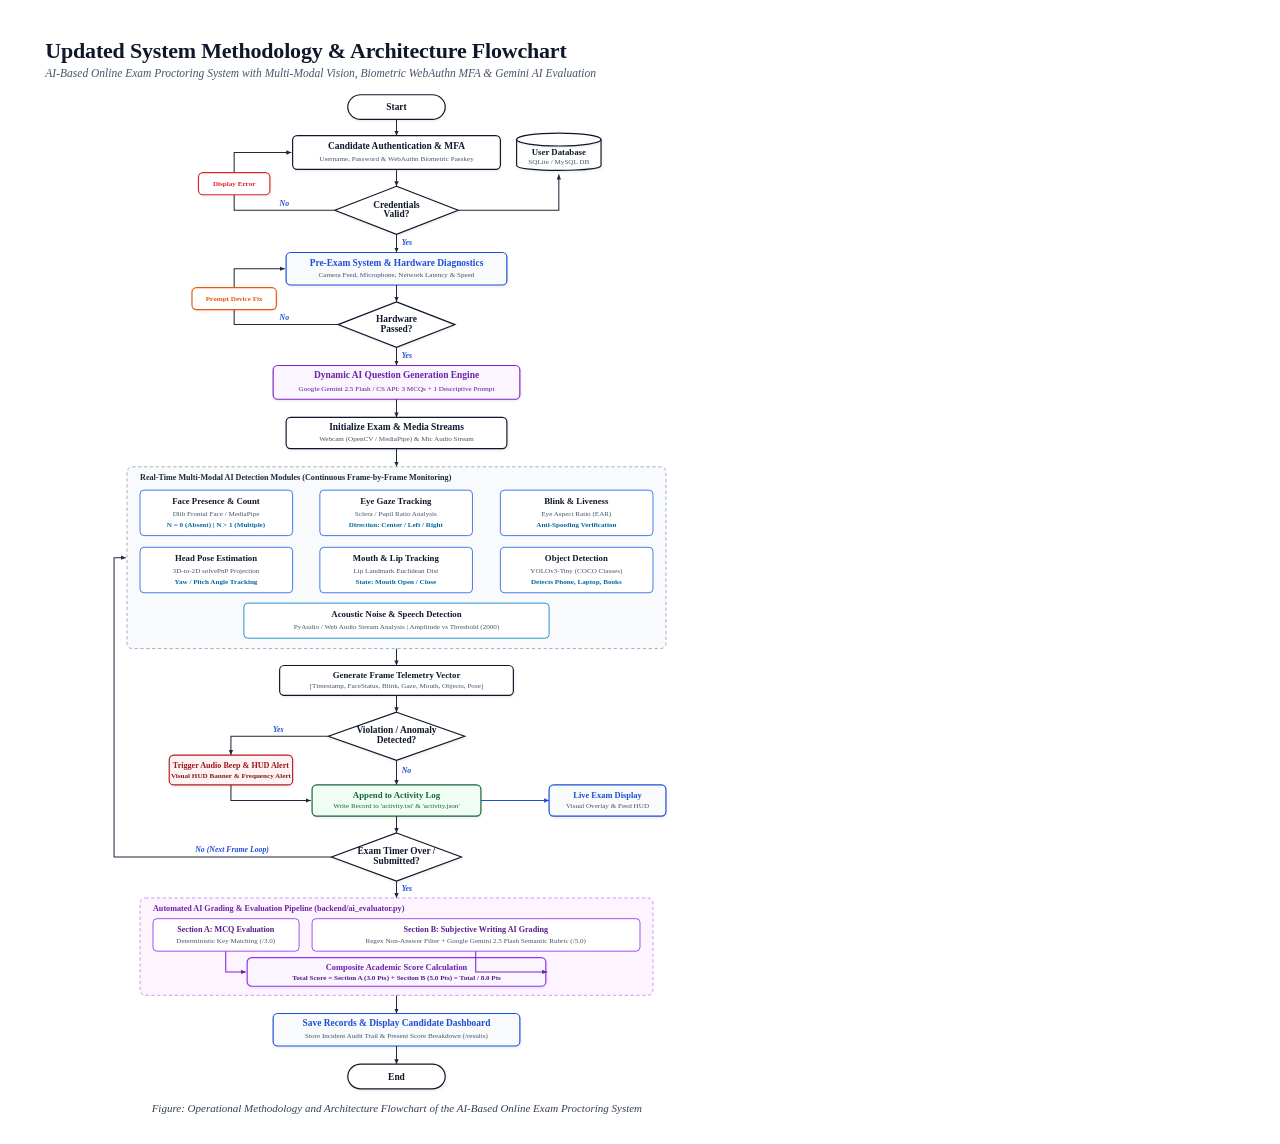
<file: Updated_Methodology_AI_Exam_Proctoring_System.html>
<!DOCTYPE html>
<html lang="en">
<head>
<meta charset="UTF-8">
<title>Updated Methodology & Architecture Flowchart</title>
<style>
  @page {
    size: A4 portrait;
    margin: 0;
  }
  * {
    box-sizing: border-box;
    margin: 0;
    padding: 0;
  }
  body {
    width: 210mm;
    min-height: 297mm;
    background-color: #ffffff;
    font-family: 'Times New Roman', Times, serif, "Cambria", sans-serif;
    color: #111111;
    padding: 10mm 12mm 8mm 12mm;
    display: flex;
    flex-direction: column;
    justify-content: space-between;
  }
  .header-title {
    font-size: 22px;
    font-weight: bold;
    color: #0f172a;
    margin-bottom: 3px;
    text-align: left;
    font-family: "Times New Roman", Georgia, serif;
    letter-spacing: -0.2px;
  }
  .header-subtitle {
    font-size: 11.5px;
    color: #475569;
    margin-bottom: 6px;
    font-style: italic;
  }
  .diagram-container {
    width: 100%;
    display: flex;
    justify-content: center;
    align-items: center;
    flex-grow: 1;
  }
  svg {
    width: 100%;
    height: auto;
    max-height: 268mm;
  }
  .caption {
    font-size: 11px;
    font-style: italic;
    color: #334155;
    text-align: center;
    margin-top: 4px;
    font-family: 'Times New Roman', Times, serif;
  }
</style>
</head>
<body>

  <div>
    <div class="header-title">Updated System Methodology &amp; Architecture Flowchart</div>
    <div class="header-subtitle">AI-Based Online Exam Proctoring System with Multi-Modal Vision, Biometric WebAuthn MFA &amp; Gemini AI Evaluation</div>
  </div>

  <div class="diagram-container">
    <svg viewBox="0 0 920 1560" xmlns="http://www.w3.org/2000/svg">
      <defs>
        <!-- Standard Arrow Marker -->
        <marker id="arrow" viewBox="0 0 10 10" refX="8" refY="5" markerWidth="6" markerHeight="6" orient="auto-start-reverse">
          <path d="M 0 1.5 L 8 5 L 0 8.5 z" fill="#1e293b" />
        </marker>
        <!-- Blue Arrow Marker -->
        <marker id="arrow-blue" viewBox="0 0 10 10" refX="8" refY="5" markerWidth="6" markerHeight="6" orient="auto-start-reverse">
          <path d="M 0 1.5 L 8 5 L 0 8.5 z" fill="#1d4ed8" />
        </marker>
        <!-- Purple Arrow Marker -->
        <marker id="arrow-purple" viewBox="0 0 10 10" refX="8" refY="5" markerWidth="6" markerHeight="6" orient="auto-start-reverse">
          <path d="M 0 1.5 L 8 5 L 0 8.5 z" fill="#6b21a8" />
        </marker>
        <!-- Soft Drop Shadow -->
        <filter id="shadow" x="-5%" y="-5%" width="110%" height="115%" filterUnits="userSpaceOnUse">
          <feDropShadow dx="1" dy="2" stdDeviation="1.5" flood-color="#000000" flood-opacity="0.08" />
        </filter>
      </defs>

      <!-- STYLES -->
      <style>
        .node-oval { fill: #ffffff; stroke: #0f172a; stroke-width: 1.8; filter: url(#shadow); rx: 20; ry: 20; }
        .node-rect { fill: #ffffff; stroke: #0f172a; stroke-width: 1.8; filter: url(#shadow); rx: 7; ry: 7; }
        .node-rect-accent { fill: #f8fafc; stroke: #1d4ed8; stroke-width: 1.8; filter: url(#shadow); rx: 7; ry: 7; }
        .node-rect-ai { fill: #faf5ff; stroke: #7e22ce; stroke-width: 1.8; filter: url(#shadow); rx: 7; ry: 7; }
        .node-submodule { fill: #ffffff; stroke: #2563eb; stroke-width: 1.3; rx: 6; ry: 6; }
        .node-submodule-ai { fill: #ffffff; stroke: #9333ea; stroke-width: 1.3; rx: 6; ry: 6; }
        .node-diamond { fill: #ffffff; stroke: #0f172a; stroke-width: 1.8; filter: url(#shadow); }
        .node-cyl { fill: #ffffff; stroke: #0f172a; stroke-width: 1.8; filter: url(#shadow); }
        .node-output { fill: #f0fdf4; stroke: #166534; stroke-width: 1.8; filter: url(#shadow); rx: 7; ry: 7; }
        .node-alert { fill: #fef2f2; stroke: #b91c1c; stroke-width: 1.8; filter: url(#shadow); rx: 7; ry: 7; }
        
        .line { stroke: #1e293b; stroke-width: 1.6; fill: none; marker-end: url(#arrow); }
        .line-dashed { stroke: #64748b; stroke-width: 1.4; stroke-dasharray: 4,4; fill: none; marker-end: url(#arrow); }
        .line-blue { stroke: #1d4ed8; stroke-width: 1.6; fill: none; marker-end: url(#arrow-blue); }
        .line-purple { stroke: #7e22ce; stroke-width: 1.6; fill: none; marker-end: url(#arrow-purple); }

        .txt-title { font-family: 'Times New Roman', Georgia, serif; font-size: 14.5px; font-weight: bold; fill: #0f172a; text-anchor: middle; }
        .txt-main { font-family: 'Times New Roman', Georgia, serif; font-size: 12.5px; fill: #1e293b; text-anchor: middle; }
        .txt-sub { font-family: 'Times New Roman', Georgia, serif; font-size: 11px; fill: #475569; text-anchor: middle; }
        .txt-cond { font-family: 'Times New Roman', Georgia, serif; font-size: 12px; font-style: italic; font-weight: bold; fill: #1d4ed8; }
        .txt-alert { font-family: 'Times New Roman', Georgia, serif; font-size: 12.5px; font-weight: bold; fill: #991b1b; text-anchor: middle; }
        
        .group-box { fill: #f8fafc; stroke: #94a3b8; stroke-width: 1.3; stroke-dasharray: 5,4; rx: 8; ry: 8; }
        .group-box-ai { fill: #fdf4ff; stroke: #c084fc; stroke-width: 1.3; stroke-dasharray: 5,4; rx: 8; ry: 8; }
        .group-lbl { font-family: 'Times New Roman', Georgia, serif; font-size: 12.5px; font-weight: bold; fill: #1e293b; }
        .group-lbl-ai { font-family: 'Times New Roman', Georgia, serif; font-size: 12.5px; font-weight: bold; fill: #6b21a8; }
      </style>

      <!-- 1. START NODE -->
      <rect x="385" y="15" width="150" height="38" class="node-oval" />
      <text x="460" y="39" class="txt-title">Start</text>

      <!-- Flow: Start -> Login -->
      <path d="M 460 53 L 460 78" class="line" />

      <!-- 2. USER AUTHENTICATION & WEBAUTHN MFA -->
      <rect x="300" y="78" width="320" height="52" class="node-rect" />
      <text x="460" y="98" class="txt-title">Candidate Authentication &amp; MFA</text>
      <text x="460" y="117" class="txt-sub">Username, Password &amp; WebAuthn Biometric Passkey</text>

      <!-- Flow: Login -> Auth Diamond -->
      <path d="M 460 130 L 460 156" class="line" />

      <!-- 3. AUTH DECISION DIAMOND -->
      <polygon points="460,156 555,193 460,230 365,193" class="node-diamond" />
      <text x="460" y="189" class="txt-title">Credentials</text>
      <text x="460" y="204" class="txt-title">Valid?</text>

      <!-- Auth No Branch -> Show Error -> Back to Login -->
      <path d="M 365 193 L 210 193 L 210 104 L 298 104" class="line" />
      <text x="280" y="186" class="txt-cond">No</text>
      <rect x="155" y="135" width="110" height="34" class="node-rect" style="stroke:#dc2626;" />
      <text x="210" y="156" class="txt-sub" style="fill:#dc2626; font-weight:bold;">Display Error</text>

      <!-- Database Side Connection -->
      <path d="M 555 193 L 710 193 L 710 138" class="line" />
      <!-- Database Cylinder -->
      <g transform="translate(645, 70)">
        <path d="M 0 14 C 0 4, 130 4, 130 14 L 130 54 C 130 64, 0 64, 0 54 Z" class="node-cyl" />
        <ellipse cx="65" cy="14" rx="65" ry="10" class="node-cyl" />
        <text x="65" y="38" class="txt-title" style="font-size:13.5px;">User Database</text>
        <text x="65" y="52" class="txt-sub">SQLite / MySQL DB</text>
      </g>

      <!-- Auth Yes Branch -> Precheck Diagnostics -->
      <path d="M 460 230 L 460 258" class="line" />
      <text x="468" y="247" class="txt-cond">Yes</text>

      <!-- 4. PRE-CHECK HARDWARE DIAGNOSTICS -->
      <rect x="290" y="258" width="340" height="50" class="node-rect-accent" />
      <text x="460" y="278" class="txt-title" style="fill:#1d4ed8;">Pre-Exam System &amp; Hardware Diagnostics</text>
      <text x="460" y="296" class="txt-sub">Camera Feed, Microphone, Network Latency &amp; Speed</text>

      <!-- Flow: Precheck -> Precheck Diamond -->
      <path d="M 460 308 L 460 334" class="line" />

      <!-- 5. PRECHECK DECISION DIAMOND -->
      <polygon points="460,334 550,369 460,404 370,369" class="node-diamond" />
      <text x="460" y="365" class="txt-title">Hardware</text>
      <text x="460" y="380" class="txt-title">Passed?</text>

      <!-- Precheck No Branch -> Fix Prompt -> Back -->
      <path d="M 370 369 L 210 369 L 210 283 L 288 283" class="line" />
      <text x="280" y="362" class="txt-cond">No</text>
      <rect x="145" y="312" width="130" height="34" class="node-rect" style="stroke:#ea580c;" />
      <text x="210" y="333" class="txt-sub" style="fill:#ea580c; font-weight:bold;">Prompt Device Fix</text>

      <!-- Precheck Yes Branch -> Dynamic AI Question Generation -->
      <path d="M 460 404 L 460 432" class="line" />
      <text x="468" y="421" class="txt-cond">Yes</text>

      <!-- 6. DYNAMIC AI QUESTION GENERATION -->
      <rect x="270" y="432" width="380" height="52" class="node-rect-ai" />
      <text x="460" y="452" class="txt-title" style="fill:#6b21a8;">Dynamic AI Question Generation Engine</text>
      <text x="460" y="471" class="txt-sub" style="fill:#581c87;">Google Gemini 2.5 Flash / CS API: 3 MCQs + 1 Descriptive Prompt</text>

      <!-- Flow: Question Gen -> Sensor Init -->
      <path d="M 460 484 L 460 512" class="line" />

      <!-- 7. INITIALIZE EXAM & MEDIA STREAMS -->
      <rect x="290" y="512" width="340" height="48" class="node-rect" />
      <text x="460" y="532" class="txt-title">Initialize Exam &amp; Media Streams</text>
      <text x="460" y="549" class="txt-sub">Webcam (OpenCV / MediaPipe) &amp; Mic Audio Stream</text>

      <!-- Flow: Media Init -> Multi-modal Group Box -->
      <path d="M 460 560 L 460 588" class="line" />

      <!-- 8. MULTI-MODAL AI ANALYSIS CONTAINER -->
      <rect x="45" y="588" width="830" height="280" class="group-box" />
      <text x="65" y="609" class="group-lbl">Real-Time Multi-Modal AI Detection Modules (Continuous Frame-by-Frame Monitoring)</text>

      <!-- Sub-module 1: Face Count -->
      <g transform="translate(65, 624)">
        <rect x="0" y="0" width="235" height="70" class="node-submodule" />
        <text x="117" y="21" class="txt-title" style="font-size:13.5px;">Face Presence &amp; Count</text>
        <text x="117" y="40" class="txt-sub">Dlib Frontal Face / MediaPipe</text>
        <text x="117" y="57" class="txt-sub" style="fill:#0369a1; font-weight:bold;">N = 0 (Absent) | N &gt; 1 (Multiple)</text>
      </g>

      <!-- Sub-module 2: Eye Gaze -->
      <g transform="translate(342, 624)">
        <rect x="0" y="0" width="235" height="70" class="node-submodule" />
        <text x="117" y="21" class="txt-title" style="font-size:13.5px;">Eye Gaze Tracking</text>
        <text x="117" y="40" class="txt-sub">Sclera / Pupil Ratio Analysis</text>
        <text x="117" y="57" class="txt-sub" style="fill:#0369a1; font-weight:bold;">Direction: Center / Left / Right</text>
      </g>

      <!-- Sub-module 3: Blink & Liveness -->
      <g transform="translate(620, 624)">
        <rect x="0" y="0" width="235" height="70" class="node-submodule" />
        <text x="117" y="21" class="txt-title" style="font-size:13.5px;">Blink &amp; Liveness</text>
        <text x="117" y="40" class="txt-sub">Eye Aspect Ratio (EAR)</text>
        <text x="117" y="57" class="txt-sub" style="fill:#0369a1; font-weight:bold;">Anti-Spoofing Verification</text>
      </g>

      <!-- Sub-module 4: Head Pose -->
      <g transform="translate(65, 712)">
        <rect x="0" y="0" width="235" height="70" class="node-submodule" />
        <text x="117" y="21" class="txt-title" style="font-size:13.5px;">Head Pose Estimation</text>
        <text x="117" y="40" class="txt-sub">3D-to-2D solvePnP Projection</text>
        <text x="117" y="57" class="txt-sub" style="fill:#0369a1; font-weight:bold;">Yaw / Pitch Angle Tracking</text>
      </g>

      <!-- Sub-module 5: Mouth Tracking -->
      <g transform="translate(342, 712)">
        <rect x="0" y="0" width="235" height="70" class="node-submodule" />
        <text x="117" y="21" class="txt-title" style="font-size:13.5px;">Mouth &amp; Lip Tracking</text>
        <text x="117" y="40" class="txt-sub">Lip Landmark Euclidean Dist</text>
        <text x="117" y="57" class="txt-sub" style="fill:#0369a1; font-weight:bold;">State: Mouth Open / Close</text>
      </g>

      <!-- Sub-module 6: Object Detection -->
      <g transform="translate(620, 712)">
        <rect x="0" y="0" width="235" height="70" class="node-submodule" />
        <text x="117" y="21" class="txt-title" style="font-size:13.5px;">Object Detection</text>
        <text x="117" y="40" class="txt-sub">YOLOv3-Tiny (COCO Classes)</text>
        <text x="117" y="57" class="txt-sub" style="fill:#0369a1; font-weight:bold;">Detects Phone, Laptop, Books</text>
      </g>

      <!-- Sub-module 7: Acoustic Noise (Center Bottom) -->
      <g transform="translate(225, 798)">
        <rect x="0" y="0" width="470" height="54" class="node-submodule" style="stroke:#0284c7;" />
        <text x="235" y="22" class="txt-title" style="font-size:13.5px;">Acoustic Noise &amp; Speech Detection</text>
        <text x="235" y="40" class="txt-sub">PyAudio / Web Audio Stream Analysis | Amplitude vs Threshold (2000)</text>
      </g>

      <!-- Flow: Multi-modal box -> Telemetry Aggregator -->
      <path d="M 460 868 L 460 894" class="line" />

      <!-- 9. TELEMETRY VECTOR GENERATION -->
      <rect x="280" y="894" width="360" height="46" class="node-rect" />
      <text x="460" y="913" class="txt-title" style="font-size:13.5px;">Generate Frame Telemetry Vector</text>
      <text x="460" y="929" class="txt-sub">[Timestamp, FaceStatus, Blink, Gaze, Mouth, Objects, Pose]</text>

      <!-- Flow: Telemetry -> Anomaly Evaluation Diamond -->
      <path d="M 460 940 L 460 966" class="line" />

      <!-- 10. ANOMALY EVALUATION DIAMOND -->
      <polygon points="460,966 565,1003 460,1040 355,1003" class="node-diamond" />
      <text x="460" y="998" class="txt-title">Violation / Anomaly</text>
      <text x="460" y="1014" class="txt-title">Detected?</text>

      <!-- Violation YES Branch -> Warning Alert -->
      <path d="M 355 1003 L 205 1003 L 205 1032" class="line" />
      <text x="270" y="996" class="txt-cond">Yes</text>

      <rect x="110" y="1032" width="190" height="46" class="node-alert" />
      <text x="205" y="1052" class="txt-alert">Trigger Audio Beep &amp; HUD Alert</text>
      <text x="205" y="1067" class="txt-sub" style="fill:#7f1d1d; font-weight:bold;">Visual HUD Banner &amp; Frequency Alert</text>

      <!-- Violation NO Branch & Alert join into Logging Node -->
      <path d="M 205 1078 L 205 1102 L 328 1102" class="line" />
      <path d="M 460 1040 L 460 1078" class="line" />
      <text x="468" y="1060" class="txt-cond">No</text>

      <!-- 11. FORENSIC AUDIT LOG & DASHBOARD UPDATE -->
      <rect x="330" y="1078" width="260" height="48" class="node-output" />
      <text x="460" y="1098" class="txt-title" style="fill:#166534; font-size:13.5px;">Append to Activity Log</text>
      <text x="460" y="1114" class="txt-sub" style="fill:#166534;">Write Record to 'activity.txt' &amp; 'activity.json'</text>

      <!-- Right Output: Real-time UI Display -->
      <path d="M 590 1102 L 695 1102" class="line-blue" />
      <rect x="695" y="1078" width="180" height="48" class="node-rect" style="stroke:#1d4ed8; fill:#f8fafc;" />
      <text x="785" y="1098" class="txt-title" style="fill:#1d4ed8; font-size:13px;">Live Exam Display</text>
      <text x="785" y="1114" class="txt-sub">Visual Overlay &amp; Feed HUD</text>

      <!-- Flow: Logging -> End Decision Diamond -->
      <path d="M 460 1126 L 460 1152" class="line" />

      <!-- 12. SESSION TERMINATION DIAMOND -->
      <polygon points="460,1152 560,1189 460,1226 360,1189" class="node-diamond" />
      <text x="460" y="1184" class="txt-title">Exam Timer Over /</text>
      <text x="460" y="1200" class="txt-title">Submitted?</text>

      <!-- Session NOT Over -> Loop back to Multi-modal capture -->
      <path d="M 360 1189 L 25 1189 L 25 728 L 43 728" class="line" />
      <text x="150" y="1181" class="txt-cond">No (Next Frame Loop)</text>

      <!-- Session Over YES -> Automated AI Grading Pipeline -->
      <path d="M 460 1226 L 460 1252" class="line" />
      <text x="468" y="1242" class="txt-cond">Yes</text>

      <!-- 13. AUTOMATED AI GRADING PIPELINE CONTAINER -->
      <rect x="65" y="1252" width="790" height="150" class="group-box-ai" />
      <text x="85" y="1272" class="group-lbl-ai">Automated AI Grading &amp; Evaluation Pipeline (backend/ai_evaluator.py)</text>

      <!-- Section A Grading -->
      <g transform="translate(85, 1284)">
        <rect x="0" y="0" width="225" height="50" class="node-submodule-ai" />
        <text x="112" y="21" class="txt-title" style="font-size:12.5px; fill:#581c87;">Section A: MCQ Evaluation</text>
        <text x="112" y="38" class="txt-sub">Deterministic Key Matching (/3.0)</text>
      </g>

      <!-- Section B Grading: Filter & Gemini -->
      <g transform="translate(330, 1284)">
        <rect x="0" y="0" width="505" height="50" class="node-submodule-ai" />
        <text x="252" y="21" class="txt-title" style="font-size:12.5px; fill:#581c87;">Section B: Subjective Writing AI Grading</text>
        <text x="252" y="38" class="txt-sub">Regex Non-Answer Filter + Google Gemini 2.5 Flash Semantic Rubric (/5.0)</text>
      </g>

      <!-- Composite Calculation -->
      <g transform="translate(230, 1344)">
        <rect x="0" y="0" width="460" height="44" class="node-rect-ai" style="stroke:#9333ea;" />
        <text x="230" y="19" class="txt-title" style="font-size:13px; fill:#6b21a8;">Composite Academic Score Calculation</text>
        <text x="230" y="34" class="txt-sub" style="font-weight:bold; fill:#581c87;">Total Score = Section A (3.0 Pts) + Section B (5.0 Pts) = Total / 8.0 Pts</text>
      </g>

      <!-- Connectors inside AI Pipeline -->
      <path d="M 197 1334 L 197 1366 L 228 1366" class="line-purple" />
      <path d="M 582 1334 L 582 1366 L 692 1366" class="line-purple" />

      <!-- Flow: Grading Pipeline -> Database / Results -->
      <path d="M 460 1402 L 460 1430" class="line" />

      <!-- 14. SAVE TO DB & RESULTS DASHBOARD -->
      <rect x="270" y="1430" width="380" height="50" class="node-rect-accent" />
      <text x="460" y="1450" class="txt-title" style="fill:#1d4ed8;">Save Records &amp; Display Candidate Dashboard</text>
      <text x="460" y="1468" class="txt-sub">Store Incident Audit Trail &amp; Present Score Breakdown (/results)</text>

      <!-- Flow: Results -> End Node -->
      <path d="M 460 1480 L 460 1508" class="line" />

      <!-- 15. END NODE -->
      <rect x="385" y="1508" width="150" height="38" class="node-oval" />
      <text x="460" y="1532" class="txt-title">End</text>

    </svg>
  </div>

  <div class="caption">Figure: Operational Methodology and Architecture Flowchart of the AI-Based Online Exam Proctoring System</div>

</body>
</html>
</file>
